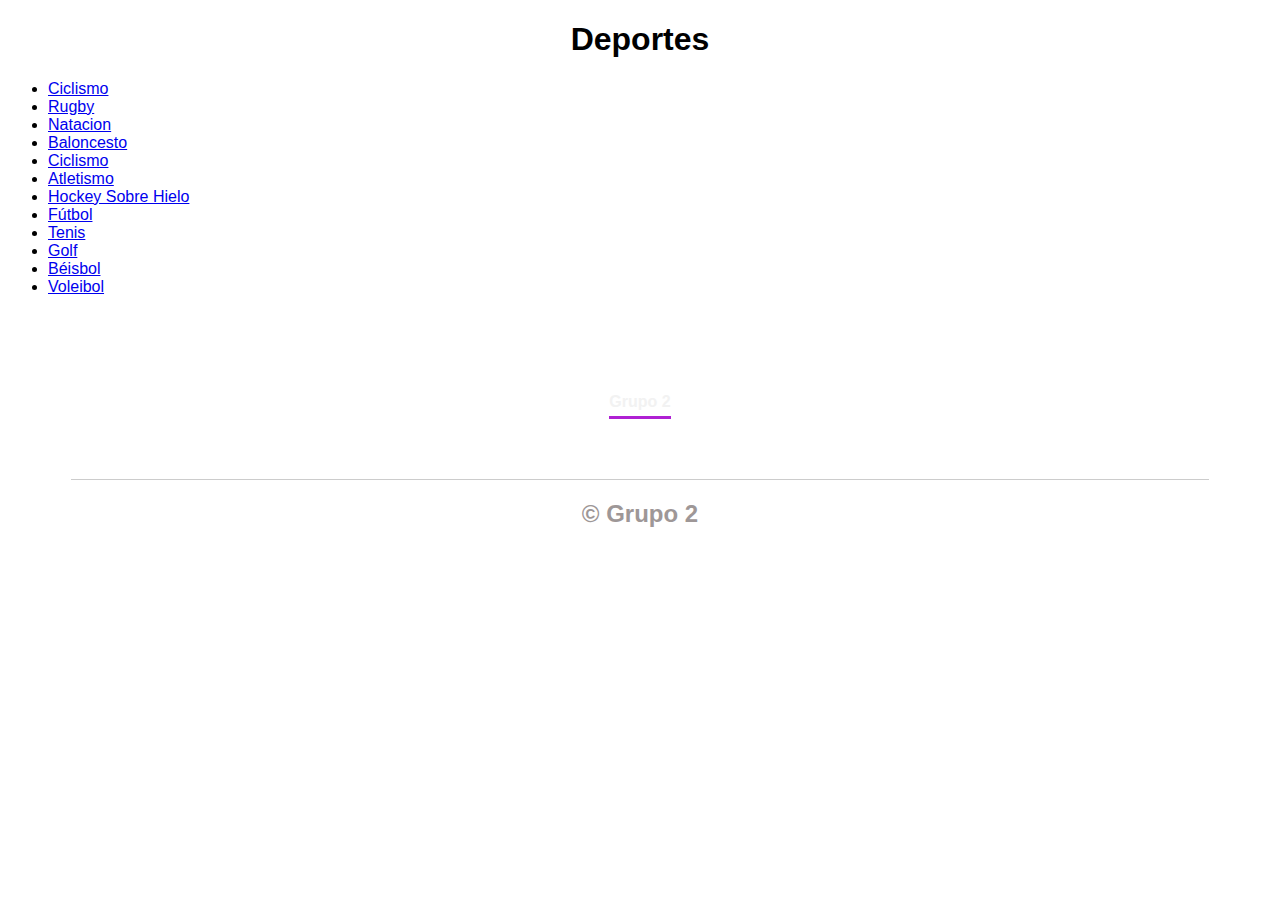
<file: index.html>
<!DOCTYPE html>
<html lang="en">

<head>
    <meta charset="UTF-8">
    <meta name="viewport" content="width=device-width, initial-scale=1.0">
    <link rel="stylesheet" href="style.css">
    </linkk>
    <title>Document</title>
</head>

<body>
    <h1>Deportes</h1>
    <ul>
        <li><a href="index-2019111.html" target=”self”>Ciclismo</a></li>
        <li><a href="index_omorales-2019282.html" target=”self”>Rugby</a></li>
        <li><a href="Natacion.HTML" target=”self”>Natacion</a></li>
        <li><a href="index_arodriguez2019620.html" target=”self”>Baloncesto</a></li>
        <li><a href="index-2019111.html" target=”self”>Ciclismo</a></li>
        <li><a href="index_epereira2021576.html" target=”self”>Atletismo</a></li>
        <li><a href="index_2019058.html" target=”self”>Hockey Sobre Hielo</a></li>
        <li><a href="index_2019362.html" target=”self”>Fútbol</a></li>
        <li><a href="Index_areyes.html" target=”self”>Tenis</a></li>
        <li><a href="index_Bmendoza.html" target=”self”>Golf</a></li>
        <li><a href="index_hrodriguez-2019188.html" target=”self”>Béisbol</a></li>
        <li><a href="index_eramirez2019031.html" target=”self”>Voleibol</a></li>
    </ul>
    <footer>
        <div class="contenedor-footer">
            <div class="content-foo">
                <h4>Grupo 2</h4>
            </div>
        </div>
        <h2 class="titulo-final">&copy; Grupo 2</h2>
    </footer>
</body>

</html>
</file>
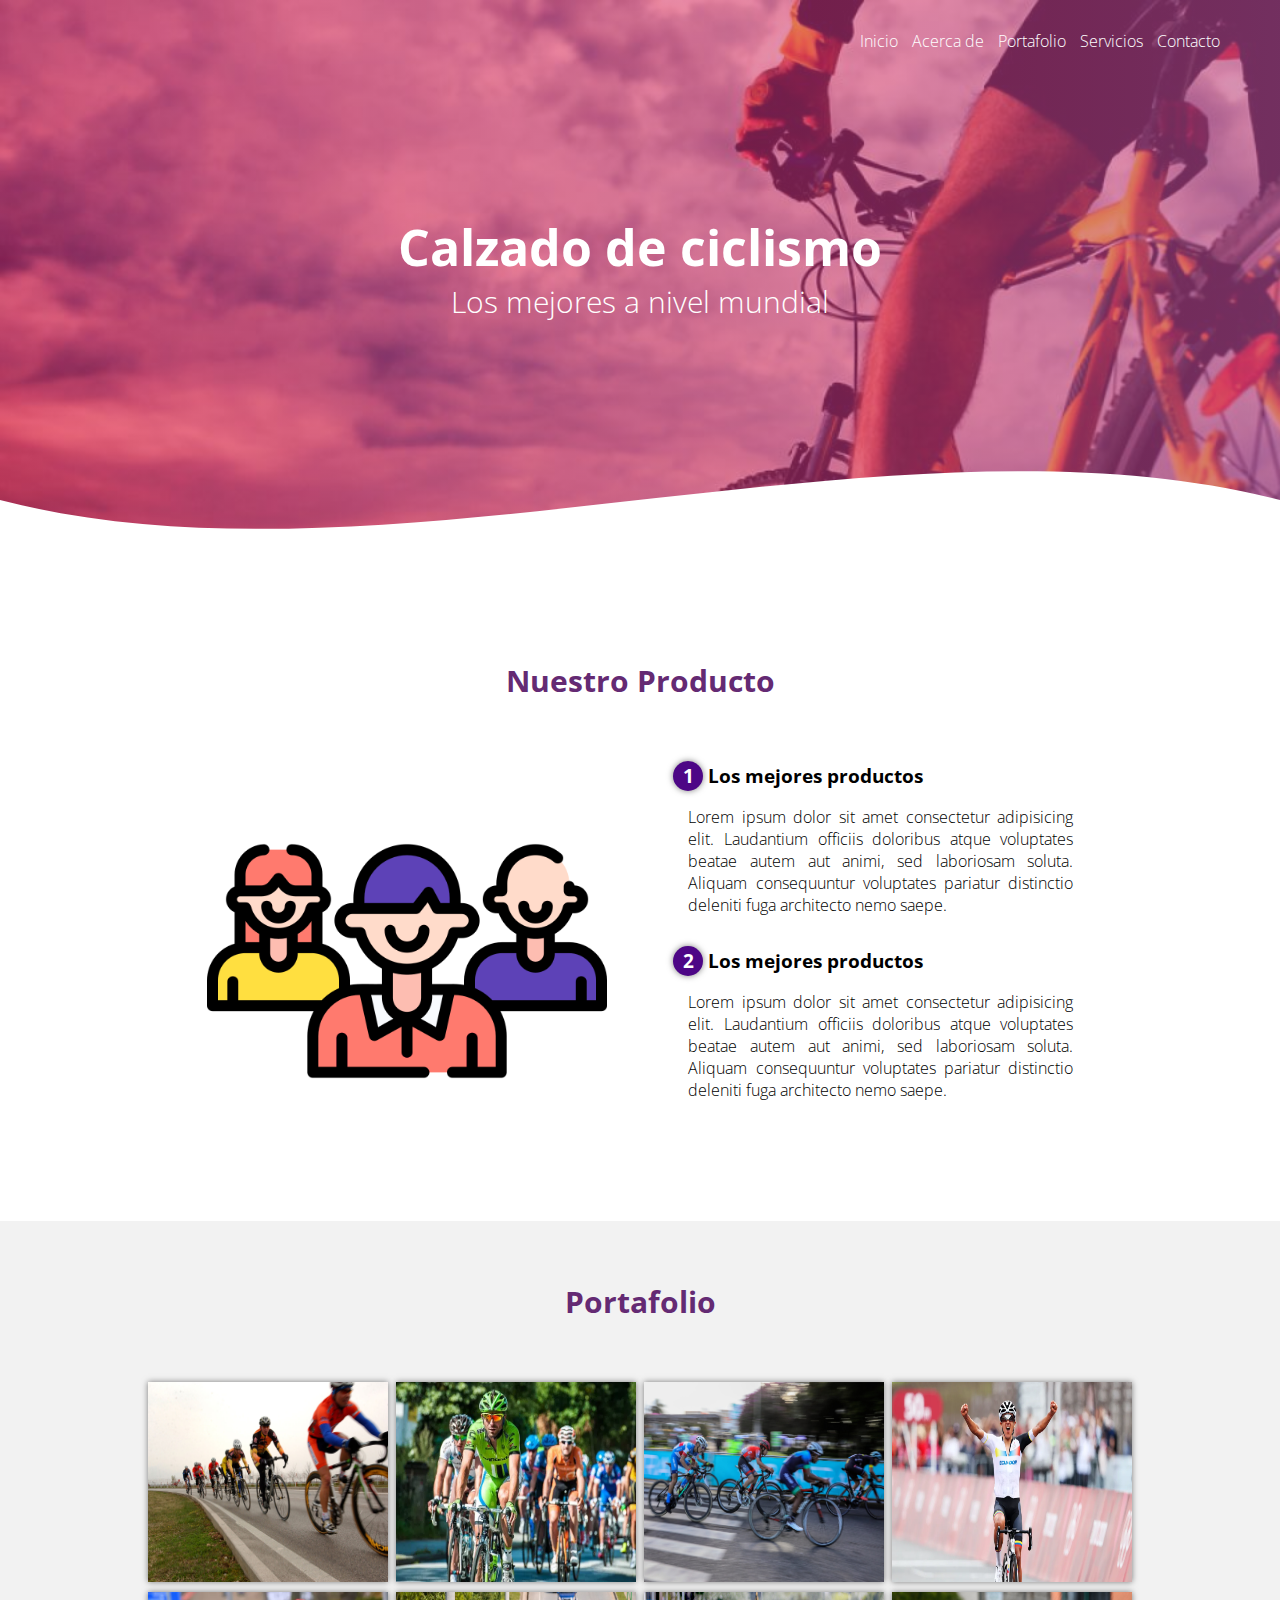
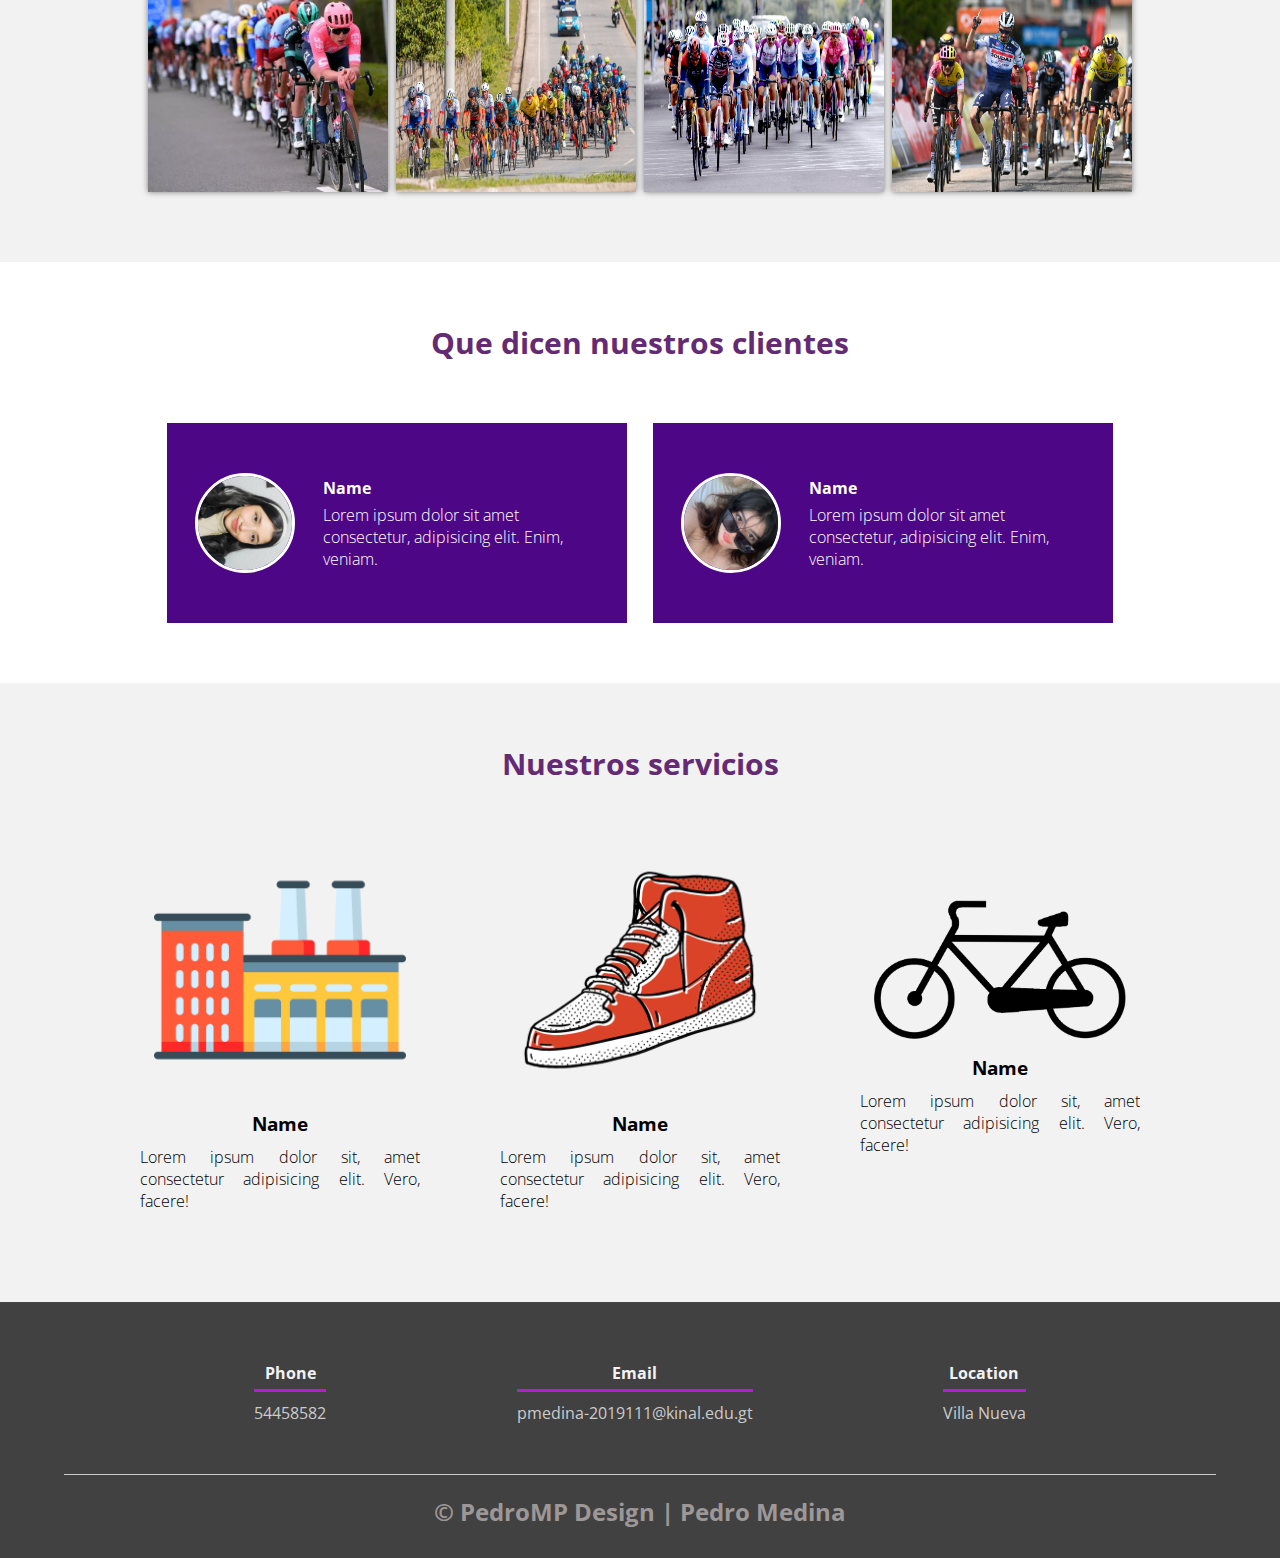
<file: index-2019111.html>
<!DOCTYPE html>
<html lang="es">
<head>
    <meta charset="UTF-8">
    <meta http-equiv="X-UA-Compatible" content="IE=edge">
    <meta name="viewport" content="width=device-width, initial-scale=1.0">
    <title>Calzado de Ciclismo</title>
    <link rel="shortcut icon" href="img/cicla.png" type="image/x-icon">
    <link rel="stylesheet" href="ccs/Estilos.css"></linkk>
    <link rel="preconnect" href="https://fonts.googleapis.com">
<link rel="preconnect" href="https://fonts.gstatic.com" crossorigin>
<link href="https://fonts.googleapis.com/css2?family=Open+Sans:wght@700&display=swap" rel="stylesheet">
</head>
<body>
    <header>
        <nav>
            <a href="#">Inicio</a>
            <a href="#">Acerca de</a>
            <a href="#">Portafolio</a>
            <a href="#">Servicios</a>
            <a href="#">Contacto</a>
        </nav>
        <section class="textos-header">
            <h1>Calzado de ciclismo</h1>
            <h2>Los mejores a nivel mundial</h2>
        </section>
        <div class="wave" style="height: 150px; overflow: hidden;" ><svg viewBox="0 0 500 150" preserveAspectRatio="none" style="height: 100%; width: 100%;"><path d="M0.00,49.98 C149.99,150.00 349.20,-49.98 500.00,49.98 L500.00,150.00 L0.00,150.00 Z" style="stroke: none; fill: #fff;"></path></svg></div>
    </header>
    <main>
        <section class="contenedor sobre-nosotros">
            <h2 class="titulo">Nuestro Producto</h2>
            <div class="contenedor-sobre-nosotros">
                <img src="img/pipol.png" alt="" class="imagen-about-us">
                <div class="contenido-textos">
                    <h3><span>1</span>Los mejores productos</h3>
                    <p>Lorem ipsum dolor sit amet consectetur adipisicing elit. Laudantium officiis doloribus atque voluptates beatae autem aut animi, sed laboriosam soluta. Aliquam consequuntur voluptates pariatur distinctio deleniti fuga architecto nemo saepe.</p>
                    <h3><span>2</span>Los mejores productos</h3>
                    <p>Lorem ipsum dolor sit amet consectetur adipisicing elit. Laudantium officiis doloribus atque voluptates beatae autem aut animi, sed laboriosam soluta. Aliquam consequuntur voluptates pariatur distinctio deleniti fuga architecto nemo saepe.</p>
                </div>
            </div>
        </section>
        <section class="portafolio">
            <div class="contenedor">
                <h2 class="titulo">Portafolio</h2>
                <div class="galeria-port">
                    <div class="imagen-port">
                        <img src="img/img1.png" alt="">
                        <div class="hover-galeria">
                            <img src="img/target.png" alt="">
                            <p>Nuestro trabajo</p>
                        </div>
                    </div>
                    <div class="imagen-port">
                        <img src="img/img2.png" alt="">
                        <div class="hover-galeria">
                            <img src="img/target.png" alt="">
                            <p>Nuestro trabajo</p>
                        </div>
                    </div>
                    <div class="imagen-port">
                        <img src="img/img3.png" alt="">
                        <div class="hover-galeria">
                            <img src="img/target.png" alt="">
                            <p>Nuestro trabajo</p>
                        </div>
                    </div>
                    <div class="imagen-port">
                        <img src="img/img4.png" alt="">
                        <div class="hover-galeria">
                            <img src="img/target.png" alt="">
                            <p>Nuestro trabajo</p>
                        </div>
                    </div>
                    <div class="imagen-port">
                        <img src="img/img5.png" alt="">
                        <div class="hover-galeria">
                            <img src="img/target.png" alt="">
                            <p>Nuestro trabajo</p>
                        </div>
                    </div>
                    <div class="imagen-port">
                        <img src="img/img6.png" alt="">
                        <div class="hover-galeria">
                            <img src="img/target.png" alt="">
                            <p>Nuestro trabajo</p>
                        </div>
                    </div>
                    <div class="imagen-port">
                        <img src="img/img7.png" alt="">
                        <div class="hover-galeria">
                            <img src="img/target.png" alt="">
                            <p>Nuestro trabajo</p>
                        </div>
                    </div>
                    <div class="imagen-port">
                        <img src="img/img8.png" alt="">
                        <div class="hover-galeria">
                            <img src="img/target.png" alt="">
                            <p>Nuestro trabajo</p>
                        </div>
                    </div>
                </div>
            </div>
        </section>
        <section class="clientes contenedor">
            <h2 class="titulo">Que dicen nuestros clientes</h2>
            <div class="cards">
                <div class="card">
                    <img src="img/face1.png.jpg" alt="">
                    <div class="contenido-texto-card">
                        <h4>Name</h4>
                        <p>Lorem ipsum dolor sit amet consectetur, adipisicing elit. Enim, veniam.</p>
                    </div>
                </div>
                <div class="card">
                    <img src="img/face2.png.jpg" alt="">
                    <div class="contenido-texto-card">
                        <h4>Name</h4>
                        <p>Lorem ipsum dolor sit amet consectetur, adipisicing elit. Enim, veniam.</p>
                    </div>
                </div>
            </div>
        </section>
        <section class="about-services">
            <div class="contenedor">
                <h2 class="titulo">Nuestros servicios</h2>
                <div class="servicio-cont">
                    <div class="servicio-ind">
                        <img src="img/fabrica.png" alt="">
                        <h3>Name</h3>
                        <p>Lorem ipsum dolor sit, amet consectetur adipisicing elit. Vero, facere!</p>
                    </div>
                    <div class="servicio-ind">
                        <img src="img/zapa.png" alt="">
                        <h3>Name</h3>
                        <p>Lorem ipsum dolor sit, amet consectetur adipisicing elit. Vero, facere!</p>
                    </div>
                    <div class="servicio-ind">
                        <img src="img/cicleta.png" alt="">
                        <h3>Name</h3>
                        <p>Lorem ipsum dolor sit, amet consectetur adipisicing elit. Vero, facere!</p>
                    </div>
                </div>
            </div>
        </section>
    </main>
    <footer>
        <div class="contenedor-footer">
            <div class="content-foo">
                <h4>Phone</h4>
                <p>54458582</p>
            </div>
            <div class="content-foo">
                <h4>Email</h4>
                <p>pmedina-2019111@kinal.edu.gt</p>
            </div>
            <div class="content-foo">
                <h4>Location</h4>
                <p>Villa Nueva</p>
            </div>
        </div>
        <h2 class="titulo-final">&copy; PedroMP Design | Pedro Medina</h2>
    </footer>
</body>
</html>
</file>
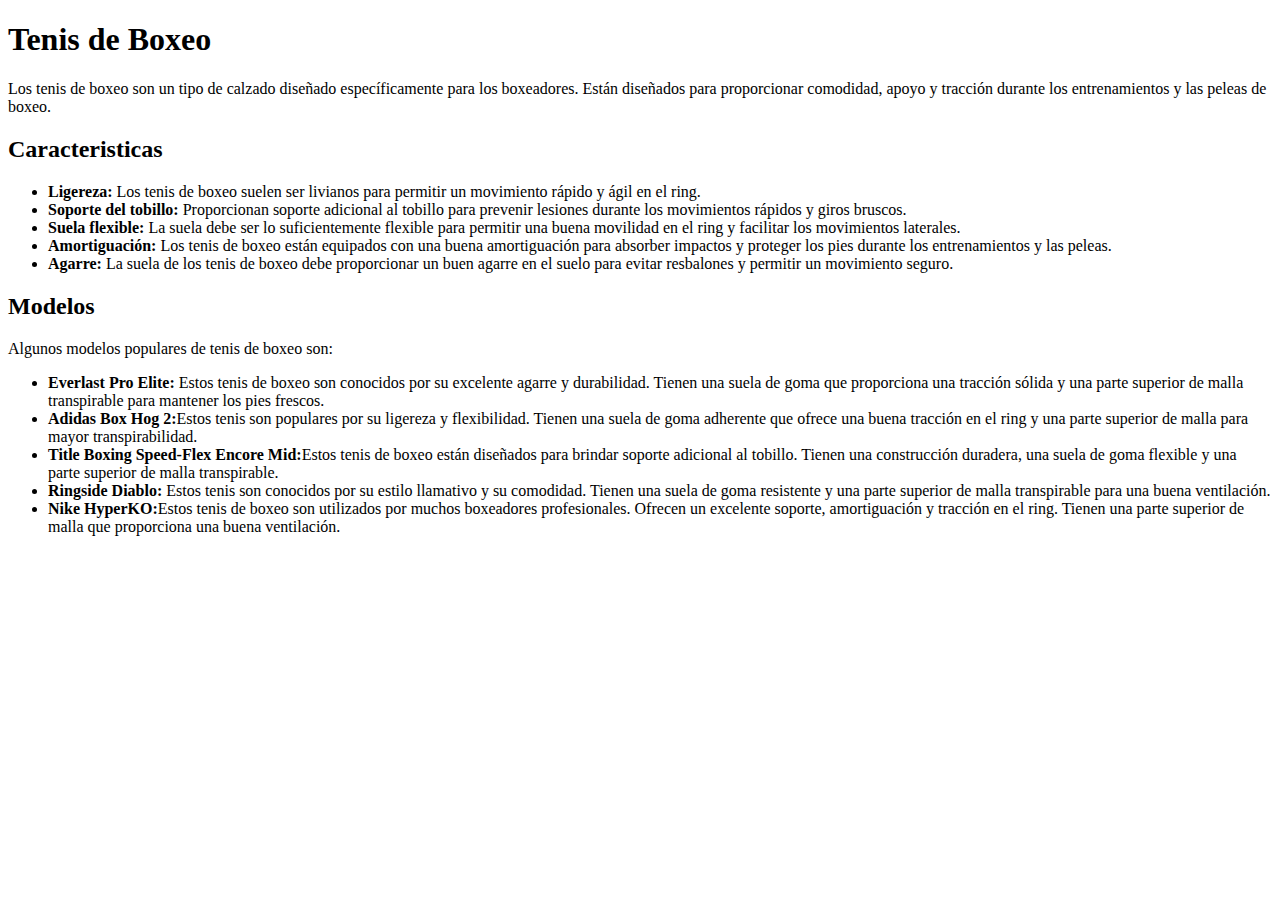
<file: index_2019484.html>
<!DOCTYPE html>
<html>

<head>
    <title>Tenis de Boxeo</title>
</head>

<body>
    <header>
        <h1>Tenis de Boxeo</h1>
    </header>
    <p>Los tenis de boxeo son un tipo de calzado diseñado específicamente para los boxeadores. Están diseñados para
        proporcionar comodidad, apoyo y tracción durante los entrenamientos y las peleas de boxeo.</p>

    <main>
        <section id="caracteristicas">
            <h2>Caracteristicas</h2>
            <ul>
                <li><strong>Ligereza:</strong> Los tenis de boxeo suelen ser livianos para permitir un movimiento rápido
                    y ágil en el
                    ring.</li>
                <li><strong>Soporte del tobillo:</strong> Proporcionan soporte adicional al tobillo para prevenir
                    lesiones durante los
                    movimientos rápidos y giros bruscos.</li>
                <li><strong>Suela flexible:</strong> La suela debe ser lo suficientemente flexible para permitir una
                    buena movilidad en
                    el ring y facilitar los movimientos laterales.</li>
                <li><strong>Amortiguación:</strong> Los tenis de boxeo están equipados con una buena amortiguación para
                    absorber impactos
                    y proteger los pies durante los entrenamientos y las peleas.</li>
                <li><strong>Agarre:</strong> La suela de los tenis de boxeo debe proporcionar un buen agarre en el suelo
                    para evitar
                    resbalones y permitir un movimiento seguro.</li>
            </ul>
        </section>

        <section id="modelos">
            <h2>Modelos</h2>
            <p>Algunos modelos populares de tenis de boxeo son:</p>
            <ul>
                <li><strong>Everlast Pro Elite: </strong>Estos tenis de boxeo son conocidos por su excelente agarre y
                    durabilidad. Tienen una suela de goma que proporciona una tracción sólida y una parte superior de
                    malla
                    transpirable para mantener los pies frescos.</li>
                <li><strong>Adidas Box Hog 2:</strong>Estos tenis son populares por su ligereza y flexibilidad. Tienen
                    una suela de goma adherente que ofrece una buena tracción en el ring y una parte superior de malla
                    para mayor transpirabilidad.</li>
                <li><strong>Title Boxing Speed-Flex Encore Mid:</strong>Estos tenis de boxeo están diseñados para
                    brindar soporte adicional al tobillo. Tienen una construcción duradera, una suela de goma flexible y
                    una parte superior de malla transpirable.</li>
                <li><strong>Ringside Diablo: </strong>Estos tenis son conocidos por su estilo llamativo y su comodidad.
                    Tienen una suela de goma resistente y una parte superior de malla transpirable para una buena
                    ventilación.</li>
                <li><strong>Nike HyperKO:</strong>Estos tenis de boxeo son utilizados por muchos boxeadores
                    profesionales. Ofrecen un excelente soporte, amortiguación y tracción en el ring. Tienen una parte
                    superior de malla que proporciona una buena ventilación.</li>
            </ul>
        </section>
    </main>
</body>

</html>
</file>
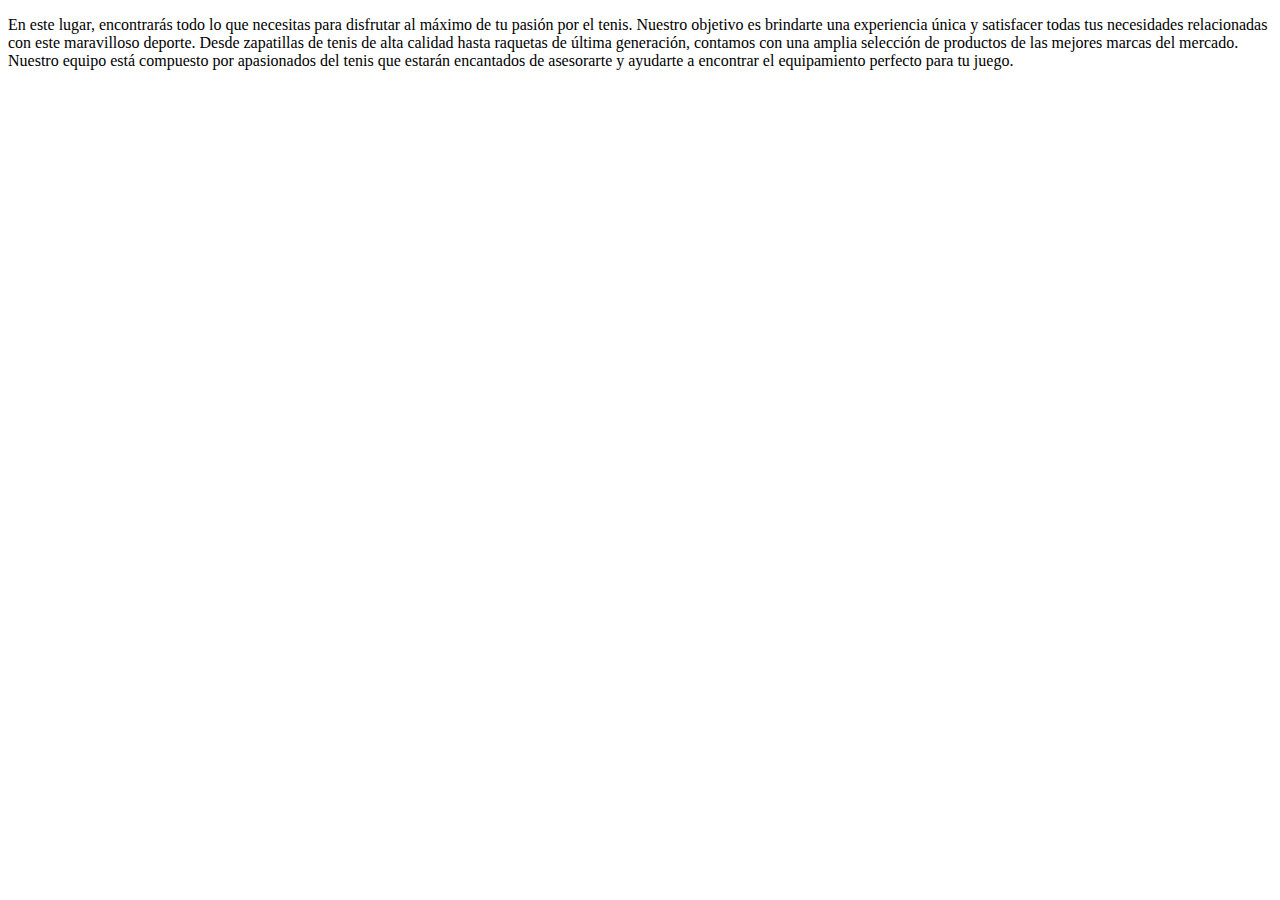
<file: Index_areyes.html>
<!DOCTYPE html> 
<html lang="es">    
    <head> 

        <title>Tenis</title> 

    </head> 

    <body> 
        <p> 
            En este lugar, encontrarás todo lo que necesitas para disfrutar al máximo de tu pasión por el tenis.
             Nuestro objetivo es brindarte una experiencia única y satisfacer todas tus necesidades relacionadas con este maravilloso deporte.
                Desde zapatillas de tenis de alta calidad hasta raquetas de última generación, 
                contamos con una amplia selección de productos de las mejores marcas del mercado. 
                Nuestro equipo está compuesto por apasionados del tenis que estarán encantados de asesorarte y ayudarte a encontrar el equipamiento perfecto
                 para tu juego.
        </p>
    </body>
</html>
</file>
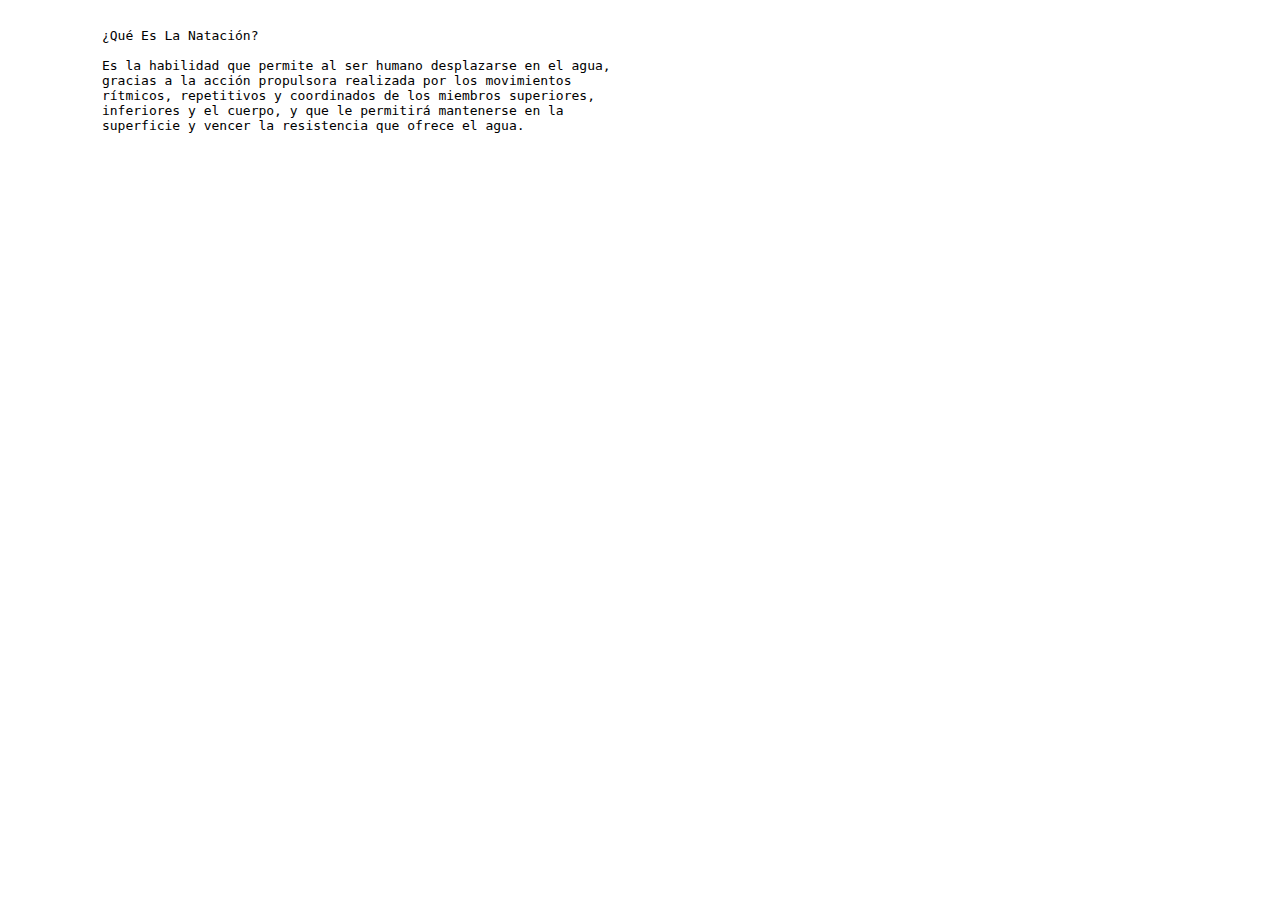
<file: index_dsanchez2018471.html>
<!DOCTYPE html> <!--Creacción del archivo-->
<html lang="es"> <!--Colocamos "en" en español-->
    <head> <!--Inicio del encabezado-->
        <meta charset="UTF-8"><!--Agregamos el titulo-->
        <meta http-equiv="X-UA-Compatible" content="IE=edge">
        <meta name="viewport" content="width=device-width, initial-scale=1.0">
        <title>Natación</title> <!--Cerramos del encabezado-->
    </head> <!--Cerramos del encabezado-->

    <body> <!--Inicio del Cuerpo-->
        <pre> <!--Inicio del Parrafo-->
            ¿Qué Es La Natación?

            Es la habilidad que permite al ser humano desplazarse en el agua, 
            gracias a la acción propulsora realizada por los movimientos 
            rítmicos, repetitivos y coordinados de los miembros superiores, 
            inferiores y el cuerpo, y que le permitirá mantenerse en la 
            superficie y vencer la resistencia que ofrece el agua.
        </pre> <!--fin del Parrafo-->
    </body> <!--Final del Cuerpo-->

</html>
</file>
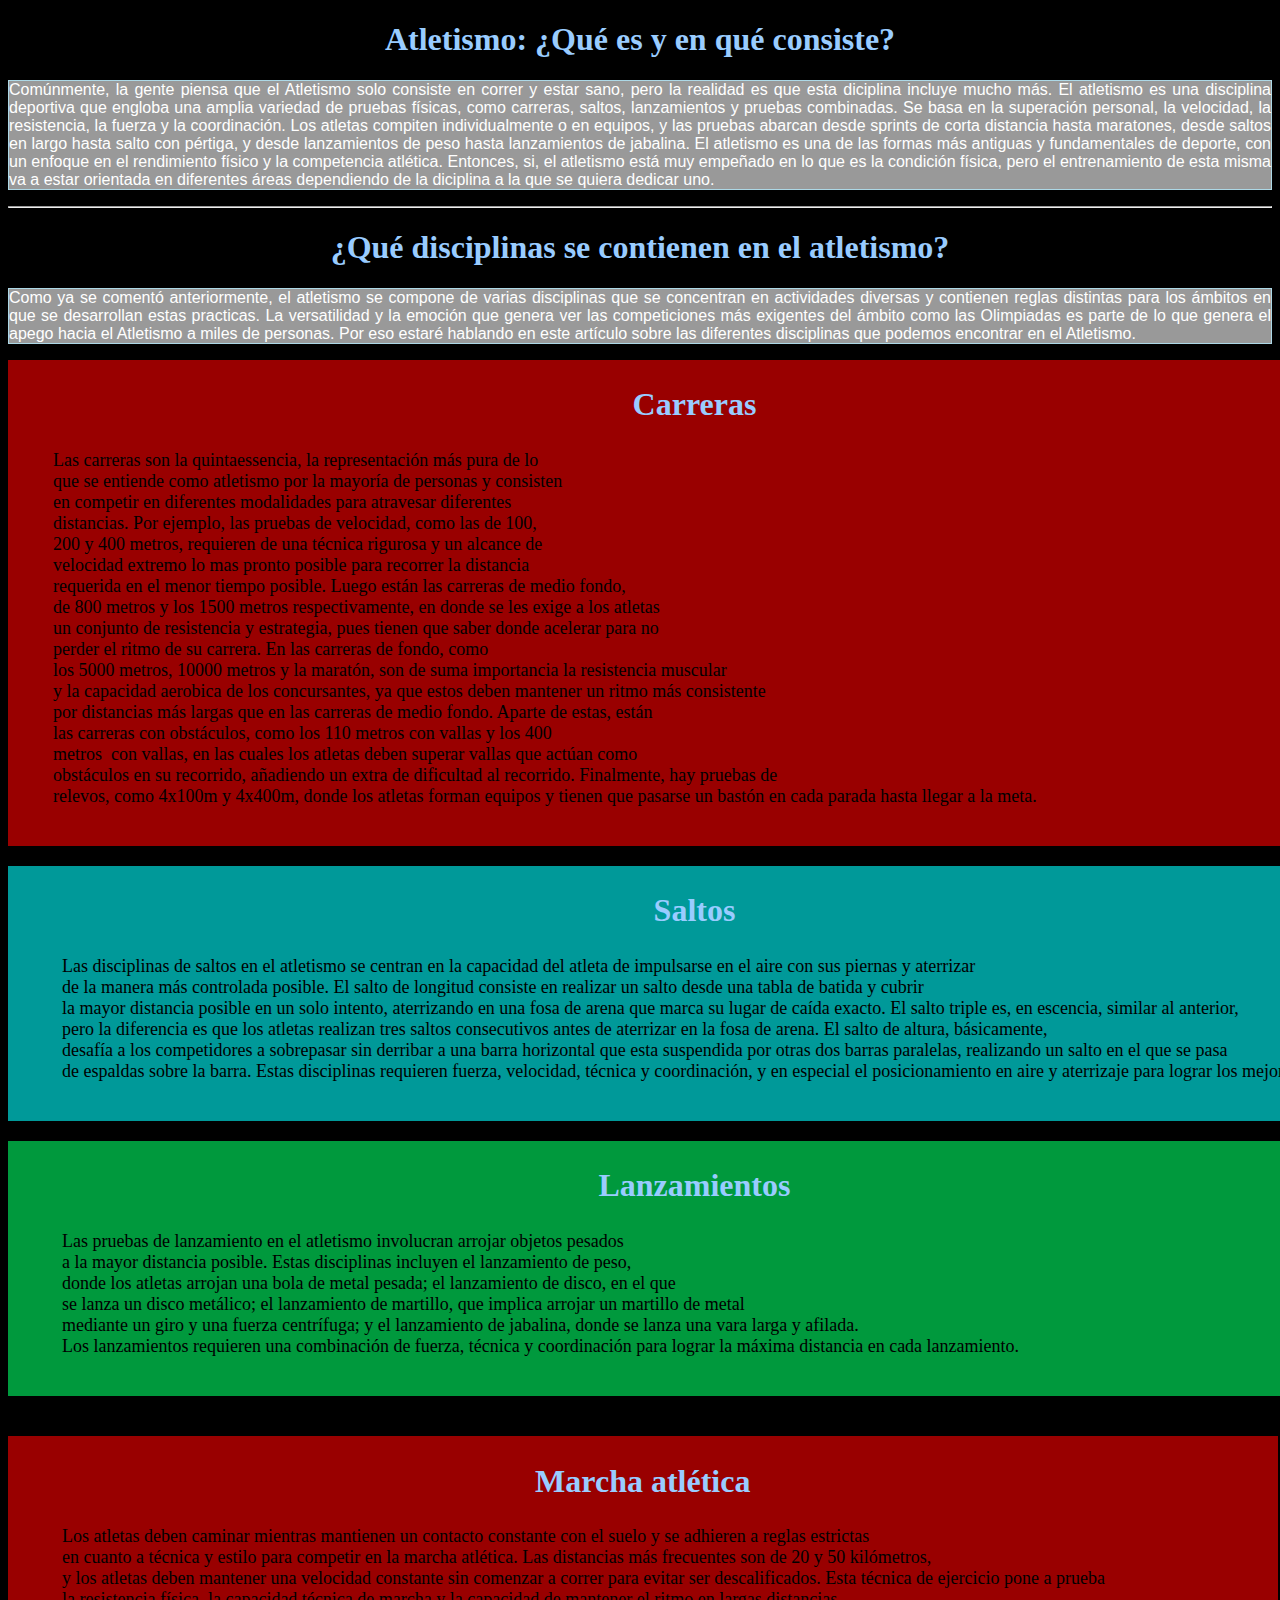
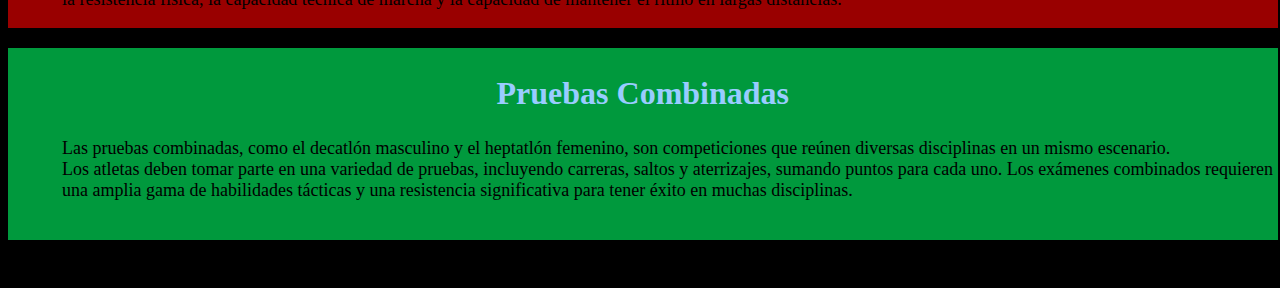
<file: index_epereira.html>
<!DOCTYPE html>
<!--Creación del documento-->
<html lang="es">
  <!--Fijación del lenguaje a Español-->
  <!--Inicio de definición de estilos-->
  <style>
    body {
      background-color: #000000;
    }

    h1 {
      color: #99ccff;
      font-style: italic bold;
      font-family: "Times New Roman";
      font-size: xx-large;
      text-align: center;
    }

    h2 {
      color: #99ccff;
      font-style: italic bold;
      font-family: "Times New Roman";
      font-size: xx-large;
      text-align: center;
    }

    p {
      color: #ffffff;
      font-family: "Arial";
      font-size: medium;
      text-align: justify;
      border: 1px solid lightblue;
    }

    .parrafoIntroduccion {
      background-color: #999999;
    }

    .contenedorContenido {
      display: flex;
      flex-wrap: wrap;
    }

    .filaDeContenido {
      display: flex;
      flex-wrap: wrap;
      justify-content: space-between;
      margin-bottom: 20px; /* Adjust the distance between rows */
    }

    .bloqueContenido {
      flex: 1 0 auto;
      margin-right: 20px;
      margin-bottom: 20px;
    }

    .textosDisciplinas {
      font-size: large;
      font-family: Comic Sans MS;
      text-align: justify;
    }
  </style>
  <!--Fin de definición de estilos-->
  <head>
    <!--Inicio del encabezado-->

    <title>Atletismo</title>
    <!--Definición del titulo-->
  </head>
  <!--Final del encabezado-->

  <body>
    <!--Inicio del cuerpo-->
    <h1>Atletismo: ¿Qué es y en qué consiste?</h1>

    <p class="parrafoIntroduccion">
      <!--Inicio de Párrafo-->
      Comúnmente, la gente piensa que el Atletismo solo consiste en correr y
      estar sano, pero la realidad es que esta diciplina incluye mucho más. El
      atletismo es una disciplina deportiva que engloba una amplia variedad de
      pruebas físicas, como carreras, saltos, lanzamientos y pruebas combinadas.
      Se basa en la superación personal, la velocidad, la resistencia, la fuerza
      y la coordinación. Los atletas compiten individualmente o en equipos, y
      las pruebas abarcan desde sprints de corta distancia hasta maratones,
      desde saltos en largo hasta salto con pértiga, y desde lanzamientos de
      peso hasta lanzamientos de jabalina. El atletismo es una de las formas más
      antiguas y fundamentales de deporte, con un enfoque en el rendimiento
      físico y la competencia atlética. Entonces, si, el atletismo está muy
      empeñado en lo que es la condición física, pero el entrenamiento de esta
      misma va a estar orientada en diferentes áreas dependiendo de la diciplina
      a la que se quiera dedicar uno.
    </p>
    <!--Final de Párrafo-->
    <hr />
    <h1>¿Qué disciplinas se contienen en el atletismo?</h1>
    <p class="parrafoIntroduccion">
      <!--Inicio de Párrafo-->
      Como ya se comentó anteriormente, el atletismo se compone de varias
      disciplinas que se concentran en actividades diversas y contienen reglas
      distintas para los ámbitos en que se desarrollan estas practicas. La
      versatilidad y la emoción que genera ver las competiciones más exigentes
      del ámbito como las Olimpiadas es parte de lo que genera el apego hacia el
      Atletismo a miles de personas. Por eso estaré hablando en este artículo
      sobre las diferentes disciplinas que podemos encontrar en el Atletismo.
    </p>
    <!--Final de Párrafo-->
    <div class="contenedorContenido">
      <div class="filaDeContenido">
        <div class="bloqueContenido" style="background-color: #990000">
          <h2>Carreras</h2>
          <pre class="textosDisciplinas">
          Las carreras son la quintaessencia, la representación más pura de lo
          que se entiende como atletismo por la mayoría de personas y consisten
          en competir en diferentes modalidades para atravesar diferentes
          distancias. Por ejemplo, las pruebas de velocidad, como las de 100,
          200 y 400 metros, requieren de una técnica rigurosa y un alcance de
          velocidad extremo lo mas pronto posible para recorrer la distancia
          requerida en el menor tiempo posible. Luego están las carreras de medio fondo, 
          de 800 metros y los 1500 metros respectivamente, en donde se les exige a los atletas 
          un conjunto de resistencia y estrategia, pues tienen que saber donde acelerar para no 
          perder el ritmo de su carrera. En las carreras de fondo, como
          los 5000 metros, 10000 metros y la maratón, son de suma importancia la resistencia muscular 
          y la capacidad aerobica de los concursantes, ya que estos deben mantener un ritmo más consistente 
          por distancias más largas que en las carreras de medio fondo. Aparte de estas, están
          las carreras con obstáculos, como los 110 metros con vallas y los 400
          metros  con vallas, en las cuales los atletas deben superar vallas que actúan como 
          obstáculos en su recorrido, añadiendo un extra de dificultad al recorrido. Finalmente, hay pruebas de
          relevos, como 4x100m y 4x400m, donde los atletas forman equipos y tienen que pasarse un bastón en cada parada hasta llegar a la meta.
          </pre>
        </div>
        <div class="bloqueContenido" style="background-color: #009999">
          <h2>Saltos</h2>
          <pre class="textosDisciplinas">
            Las disciplinas de saltos en el atletismo se centran en la capacidad del atleta de impulsarse en el aire con sus piernas y aterrizar 
            de la manera más controlada posible. El salto de longitud consiste en realizar un salto desde una tabla de batida y cubrir 
            la mayor distancia posible en un solo intento, aterrizando en una fosa de arena que marca su lugar de caída exacto. El salto triple es, en escencia, similar al anterior, 
            pero la diferencia es que los atletas realizan tres saltos consecutivos antes de aterrizar en la fosa de arena. El salto de altura, básicamente, 
            desafía a los competidores a sobrepasar sin derribar a una barra horizontal que esta suspendida por otras dos barras paralelas, realizando un salto en el que se pasa 
            de espaldas sobre la barra. Estas disciplinas requieren fuerza, velocidad, técnica y coordinación, y en especial el posicionamiento en aire y aterrizaje para lograr los mejores resultados.
          </pre>
        </div>
        <div class="bloqueContenido" style="background-color: #00993d">
          <h2>Lanzamientos</h2>
          <pre class="textosDisciplinas">
            Las pruebas de lanzamiento en el atletismo involucran arrojar objetos pesados 
            a la mayor distancia posible. Estas disciplinas incluyen el lanzamiento de peso, 
            donde los atletas arrojan una bola de metal pesada; el lanzamiento de disco, en el que 
            se lanza un disco metálico; el lanzamiento de martillo, que implica arrojar un martillo de metal 
            mediante un giro y una fuerza centrífuga; y el lanzamiento de jabalina, donde se lanza una vara larga y afilada. 
            Los lanzamientos requieren una combinación de fuerza, técnica y coordinación para lograr la máxima distancia en cada lanzamiento.
          </pre>
        </div>
      </div>
      <div class="filaDeContenido">
        <div class="bloqueContenido" style="background-color: #990000">
          <h2>Marcha atlética</h2>
          <pre class="textosDisciplinas">
            Los atletas deben caminar mientras mantienen un contacto constante con el suelo y se adhieren a reglas estrictas 
            en cuanto a técnica y estilo para competir en la marcha atlética. Las distancias más frecuentes son de 20 y 50 kilómetros, 
            y los atletas deben mantener una velocidad constante sin comenzar a correr para evitar ser descalificados. Esta técnica de ejercicio pone a prueba 
            la resistencia física, la capacidad técnica de marcha y la capacidad de mantener el ritmo en largas distancias.          </pre
          >
        </div>
        <div class="bloqueContenido" style="background-color: #00993d">
          <h2>Pruebas Combinadas</h2>
          <pre class="textosDisciplinas">
            Las pruebas combinadas, como el decatlón masculino y el heptatlón femenino, son competiciones que reúnen diversas disciplinas en un mismo escenario. 
            Los atletas deben tomar parte en una variedad de pruebas, incluyendo carreras, saltos y aterrizajes, sumando puntos para cada uno. Los exámenes combinados requieren 
            una amplia gama de habilidades tácticas y una resistencia significativa para tener éxito en muchas disciplinas.
          </pre>
        </div>
      </div>
    </div>
  </body>
  <!--Fin del cuerpo-->
</html>
</file>
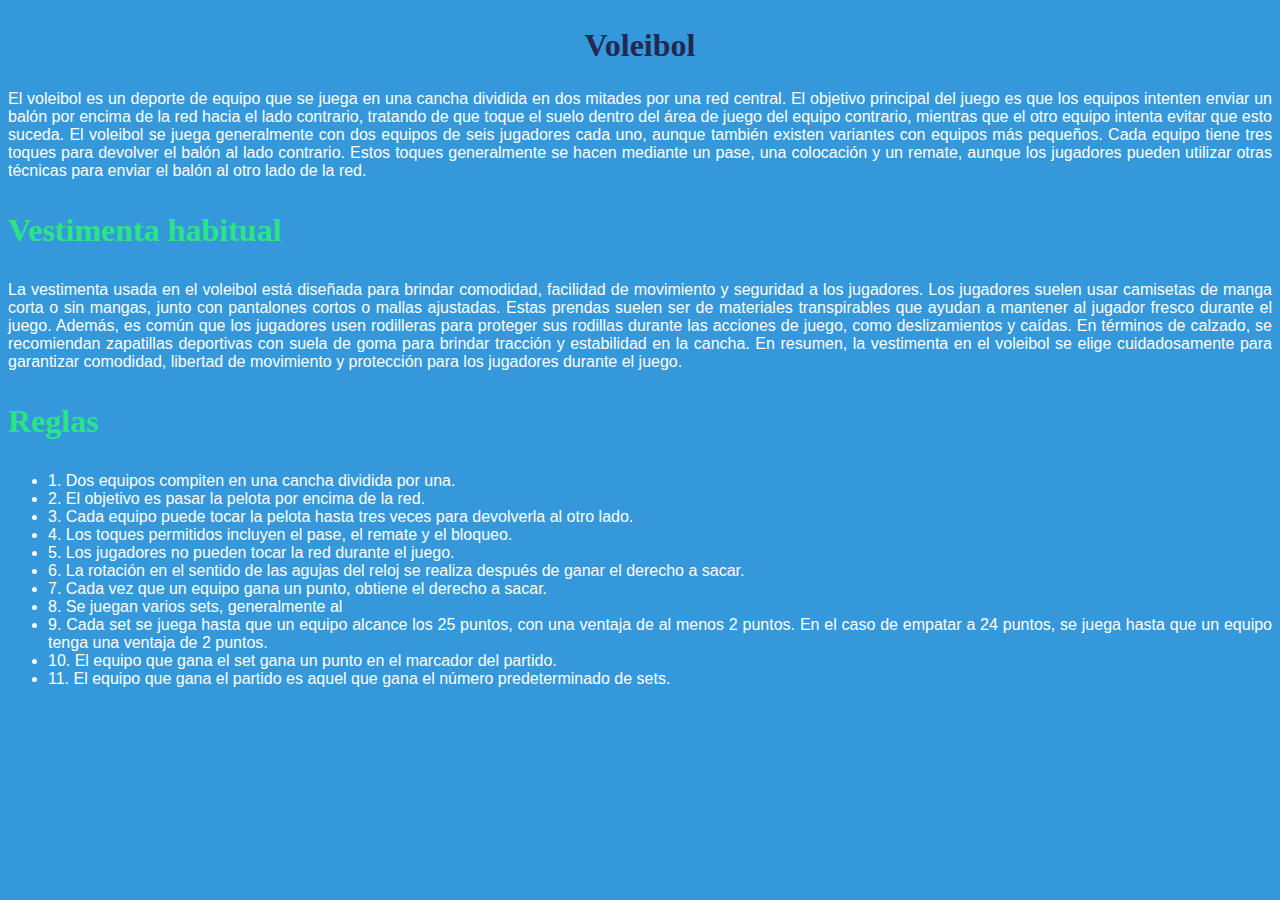
<file: index_eramirez2019031.html>
<!DOCTYPE html> <!--Creare el archivo-->
<html lang="es"> <!--Ponemos en  español-->

<style>
body {
      background-color: #3498DB;
    }

    h2 {
      color: #252850;
      font-style: italic bold;
      font-family: "Times New Roman";
      font-size: xx-large;
      text-align: center;
    }

    h3 {
      color: #2ae585;
      font-style: italic bold;
      font-family: "Times New Roman";
      font-size: xx-large;
    }

    p {
      color: #ffffff;
      font-family: "Arial";
      font-size: medium;
      text-align: justify;
    }

    li {
      color: #ffffff;
      font-family: "Arial";
      font-size: medium;
      text-align: justify;
    }

</style>
    <head><!--Inicio del encabezado-->
        <title> Voleibol</title><!--Agregamos el titulo-->

    </head> <!--Cerramos del encabezado-->

    <body> <!--Inicio del Cuerpo-->
        <h2>Voleibol</h2><!--Es un Subtitulo-->
        <p><!--Inicio del Parrafo-->
            El voleibol es un deporte de equipo que se juega en una cancha dividida en dos mitades por una red central. 
            El objetivo principal del juego es que los equipos intenten enviar un balón por encima de la red hacia el lado contrario, tratando de que toque el suelo 
            dentro del área de juego del equipo contrario, mientras que el otro equipo intenta evitar que esto suceda.

            El voleibol se juega generalmente con dos equipos de seis jugadores cada uno, aunque también existen variantes con equipos más pequeños. 
            Cada equipo tiene tres toques para devolver el balón al lado contrario. 
            Estos toques generalmente se hacen mediante un pase, una colocación y un remate, aunque los jugadores pueden utilizar otras técnicas para enviar el balón al 
            otro lado de la red.<!--Escribimos el Parrafo-->
        </p><!--fin del Parrafo-->

        <h3>Vestimenta habitual</h3><!--Es un Subtitulo-->

        <p>
            La vestimenta usada en el voleibol está diseñada para brindar comodidad, facilidad de movimiento y seguridad a los jugadores. 
            Los jugadores suelen usar camisetas de manga corta o sin mangas, junto con pantalones cortos o mallas ajustadas. 
            Estas prendas suelen ser de materiales transpirables que ayudan a mantener al jugador fresco durante el juego. 
            Además, es común que los jugadores usen rodilleras para proteger sus rodillas durante las acciones de juego, como deslizamientos y caídas. 
            En términos de calzado, se recomiendan zapatillas deportivas con suela de goma para brindar tracción y estabilidad en la cancha. En resumen, la vestimenta en el voleibol se elige cuidadosamente para garantizar comodidad, libertad de movimiento y protección para los jugadores durante el juego.
        </p>

        <h3>Reglas</h3><!--Es un Subtitulo-->

        <p>
            <ul>
                <li>1. Dos equipos compiten en una cancha dividida por una.</li>
                <li>2. El objetivo es pasar la pelota por encima de la red. </li>
                <li>3. Cada equipo puede tocar la pelota hasta tres veces para devolverla al otro lado.</li>
                <li>4. Los toques permitidos incluyen el pase, el remate y el bloqueo.</li>
                <li>5. Los jugadores no pueden tocar la red durante el juego.</li>
                <li>6. La rotación en el sentido de las agujas del reloj se realiza después de ganar el derecho a sacar.</li>
                <li>7. Cada vez que un equipo gana un punto, obtiene el derecho a sacar.</li>
                <li>8. Se juegan varios sets, generalmente al</li>
                <li>9. Cada set se juega hasta que un equipo alcance los 25 puntos, con una ventaja de al menos 2 puntos. En el caso de empatar a 24 puntos, se juega hasta que un equipo tenga una ventaja de 2 puntos.</li>
                <li>10. El equipo que gana el set gana un punto en el marcador del partido.</li>
                <li>11. El equipo que gana el partido es aquel que gana el número predeterminado de sets.</li>
            </ul>
        </p>

    </body><!--Final del Cuerpo-->
</html>
</file>
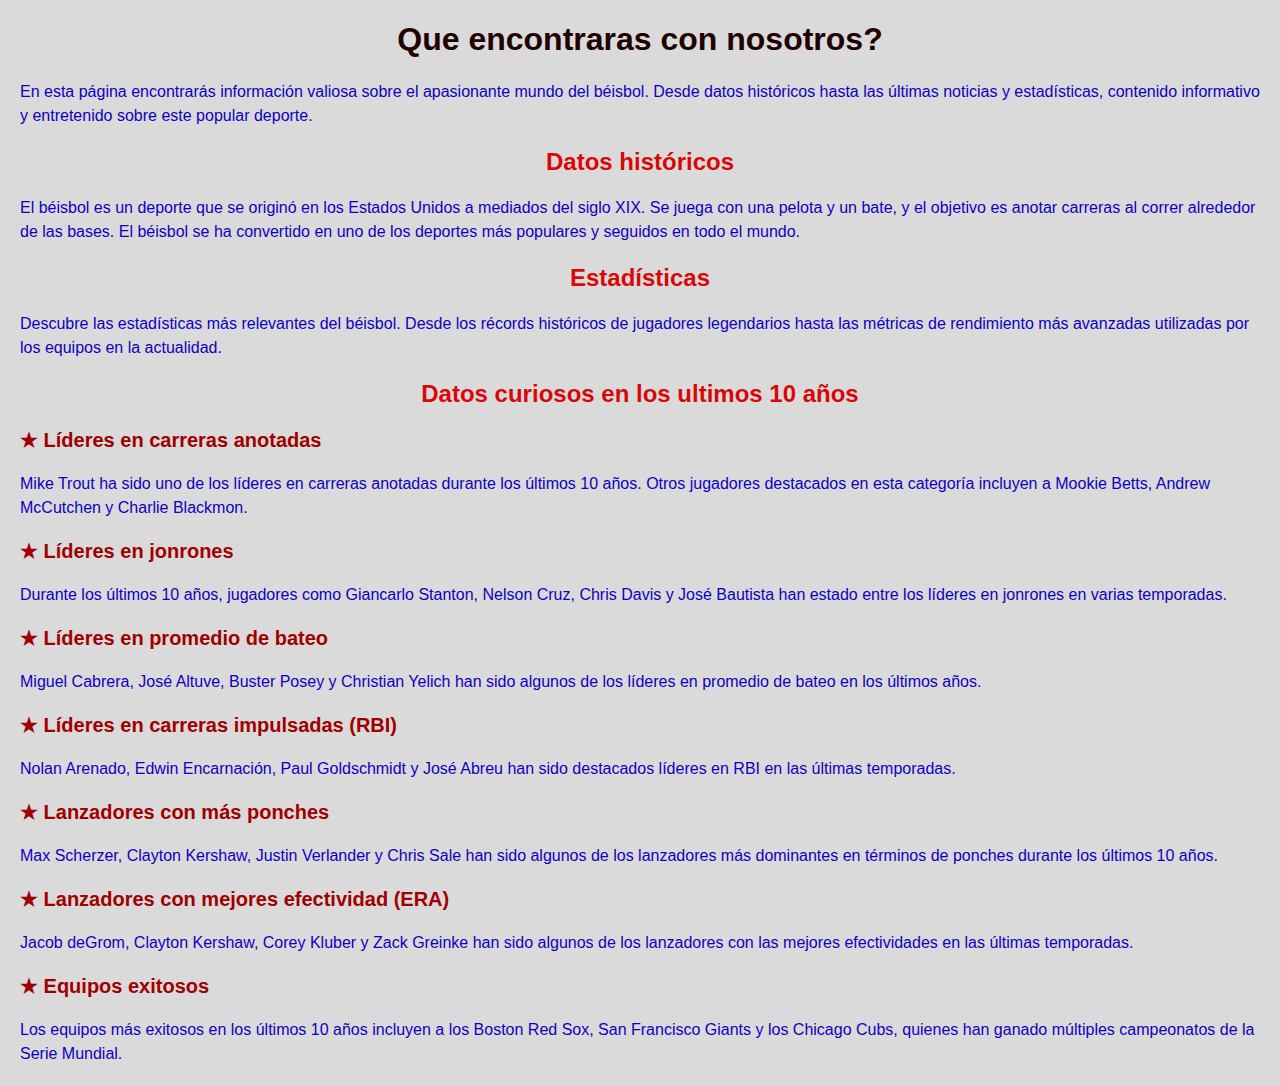
<file: index_hrodriguez-2019188.html>
<!DOCTYPE html> <!--Creo el documento html-->
    <html lang="es"> <!--Se configuro el idioma-->

    <head> <!--Creacion del encabezado-->

        <title>Béisbol</title> <!--Agregar titulo en las etiquetas title-->
        <!-- Inicio los modificadores esteticos-->
        <style>  
        body {
            font-family: Helvetica Neue, sans-serif;
            margin: 20px;
            background-color: #cfcfcfc7;
        }

        h1 {
            text-align: center;
            font-family: 'Segoe UI', Arial, sans-serif;
            color: #210000;
        }

        h2 {
            text-align: center;
            margin-top: 20px;
            font-family: 'Segoe UI', Arial, sans-serif;
            color: #d90707;
        }

        h3 {
            margin-top: 19px;
            font-family: 'Roboto', Arial, sans-serif;
            color: #a00000;
            font-size: 20px
        }

        p {
            line-height: 1.5;
            font-family: 'Segoe UI', Arial, sans-serif;
            color: #1000c2;
        }
        </style>
        <!-- se finalizaron los modificadores esteticos-->
    </head> <!--Final del encabezado-->

    <h1>Que encontraras con nosotros?</h1>  <!--Creacion de subtitulo principal-->
    <body> <!--Creacion del cuerpo-->
        <p> <!--Inicio parrafo informativo-->
            En esta página encontrarás información valiosa sobre el apasionante mundo del béisbol. 
            Desde datos históricos hasta las últimas noticias y estadísticas, contenido informativo 
            y entretenido sobre este popular deporte.
        <p> <!--Final parrafo informativo-->

    <h2>Datos históricos</h2>  <!--Creacion de subtitulo-->
    <p><!--Inicio del texto 2-->
        El béisbol es un deporte que se originó en los Estados Unidos a mediados del siglo XIX. Se juega con una pelota y
        un bate, y el objetivo es anotar carreras al correr alrededor de las bases. El béisbol se ha convertido en uno de
        los deportes más populares y seguidos en todo el mundo.
    </p><!--Final del texto 2-->

    <h2>Estadísticas</h2> <!--Creacion de subtitulo 2-->   
    <p> <!--Inicio del texto 3-->
        Descubre las estadísticas más relevantes del béisbol. Desde los récords históricos de jugadores legendarios hasta
        las métricas de rendimiento más avanzadas utilizadas por los equipos en la actualidad.
    </p> <!--Final del texto 3-->

    <h2>Datos curiosos en los ultimos 10 años</h2> <!--Creacion de subtitulo-->
        <h3>★ Líderes en carreras anotadas</h3>
        <p>
        Mike Trout ha sido uno de los líderes en carreras 
        anotadas durante los últimos 10 años. Otros jugadores destacados en esta categoría 
        incluyen a Mookie Betts, Andrew McCutchen y Charlie Blackmon.
        </p>

        <h3>★ Líderes en jonrones</h3>
        <p>
        Durante los últimos 10 años, jugadores como Giancarlo 
        Stanton, Nelson Cruz, Chris Davis y José Bautista han estado entre los líderes 
        en jonrones en varias temporadas.
        </p>

        <h3>★ Líderes en promedio de bateo</h3>
        <p>Miguel Cabrera, José Altuve, Buster Posey y 
        Christian Yelich han sido algunos de los líderes en promedio de bateo en los 
        últimos años.
        </p>

        <h3>★ Líderes en carreras impulsadas (RBI)</h3>
        <p>Nolan Arenado, Edwin Encarnación, Paul 
        Goldschmidt y José Abreu han sido destacados líderes en RBI en las últimas 
        temporadas.
        </p>

        <h3>★ Lanzadores con más ponches</h3>     
        <p>Max Scherzer, Clayton Kershaw, Justin Verlander 
            y Chris Sale han sido algunos de los lanzadores más dominantes en términos 
            de ponches durante los últimos 10 años.
        </p>
        
        <h3>★ Lanzadores con mejores efectividad (ERA)</h3>
        <p>Jacob deGrom, Clayton Kershaw,
             Corey Kluber y Zack Greinke han sido algunos de los lanzadores con las 
             mejores efectividades en las últimas temporadas.
        </p>
        <h3>★ Equipos exitosos</h3>
        <p>Los equipos más exitosos en los últimos 10 años 
            incluyen a los Boston Red Sox, San Francisco Giants y los Chicago Cubs, 
            quienes han ganado múltiples campeonatos de la Serie Mundial.
        </p>
        
    
    </body> <!--Final del cuerpo-->
</html>
</file>
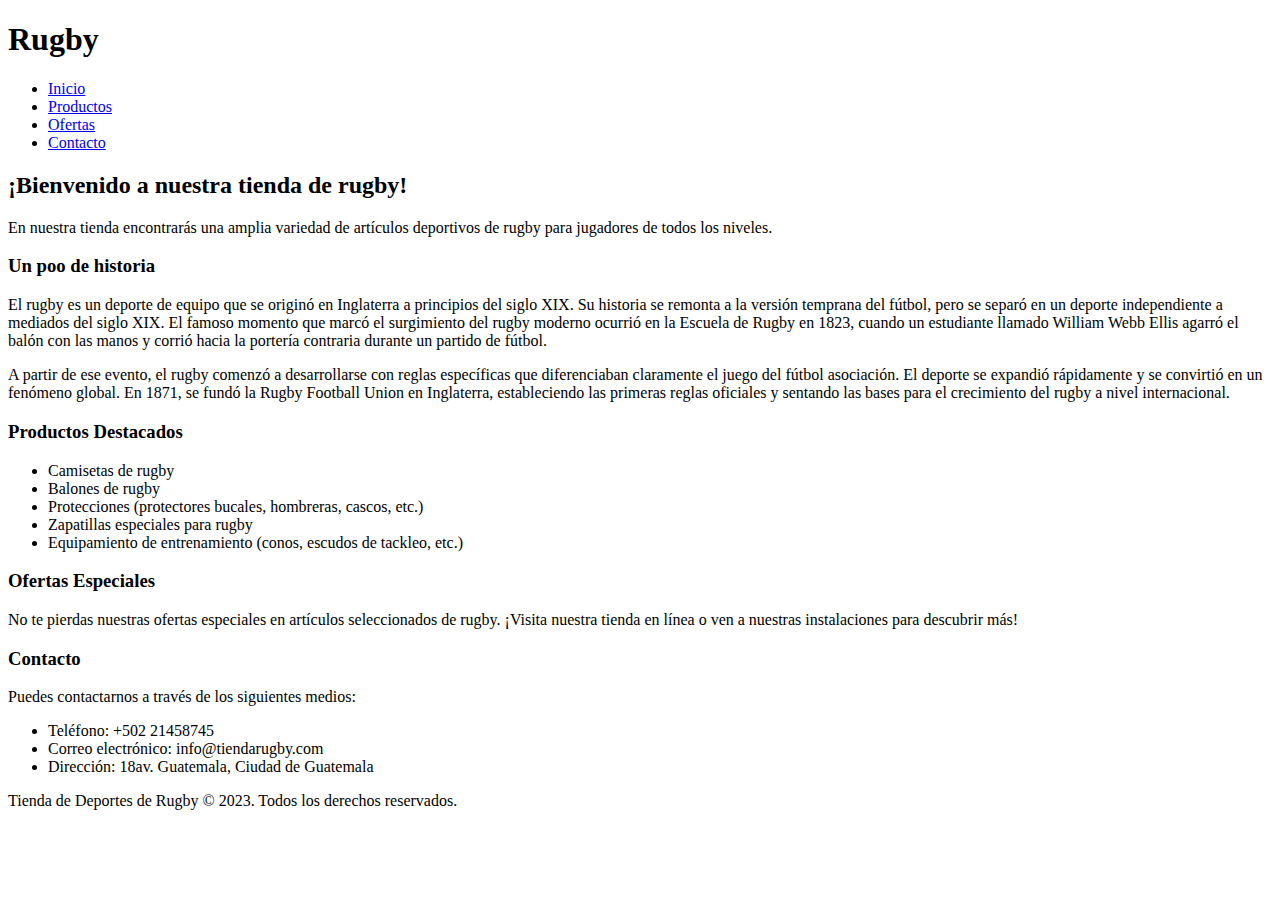
<file: index_omorales-2019282.html>
<!DOCTYPE html>
<html lang="es">
<head>
  <meta charset="UTF-8">
  <meta name="viewport" content="width=device-width, initial-scale=1.0">
  <title>Rugby</title>
</head>
<body>
  <header>
    <h1>Rugby</h1>
  </header>
  
  <nav>
    <ul>
      <li><a href="#inicio">Inicio</a></li>
      <li><a href="#productos">Productos</a></li>
      <li><a href="#ofertas">Ofertas</a></li>
      <li><a href="#contacto">Contacto</a></li>
    </ul>
  </nav>
  
  <main>
    <h2 id="inicio">¡Bienvenido a nuestra tienda de rugby!</h2>
    
    <p>En nuestra tienda encontrarás una amplia variedad de artículos deportivos de rugby para jugadores de todos los niveles.</p>
    
    <h3 id="historia">Un poo de historia</h3>
    
    <p>El rugby es un deporte de equipo que se originó en Inglaterra a principios del siglo XIX. Su historia se remonta a la versión temprana del fútbol, pero se separó en un deporte independiente a mediados del siglo XIX. El famoso momento que marcó el surgimiento del rugby moderno ocurrió en la Escuela de Rugby en 1823, cuando un estudiante llamado William Webb Ellis agarró el balón con las manos y corrió hacia la portería contraria durante un partido de fútbol.</p>
    
    <p>A partir de ese evento, el rugby comenzó a desarrollarse con reglas específicas que diferenciaban claramente el juego del fútbol asociación. El deporte se expandió rápidamente y se convirtió en un fenómeno global. En 1871, se fundó la Rugby Football Union en Inglaterra, estableciendo las primeras reglas oficiales y sentando las bases para el crecimiento del rugby a nivel internacional.</p>
    
    <h3 id="productos">Productos Destacados</h3>
    
    <ul>
      <li>Camisetas de rugby</li>
      <li>Balones de rugby</li>
      <li>Protecciones (protectores bucales, hombreras, cascos, etc.)</li>
      <li>Zapatillas especiales para rugby</li>
      <li>Equipamiento de entrenamiento (conos, escudos de tackleo, etc.)</li>
    </ul>
    
    <h3 id="ofertas">Ofertas Especiales</h3>
    
    <p>No te pierdas nuestras ofertas especiales en artículos seleccionados de rugby. ¡Visita nuestra tienda en línea o ven a nuestras instalaciones para descubrir más!</p>
    
    <h3 id="contacto">Contacto</h3>
    
    <p>Puedes contactarnos a través de los siguientes medios:</p>
    
    <ul>
      <li>Teléfono: +502 21458745</li>
      <li>Correo electrónico: info@tiendarugby.com</li>
      <li>Dirección: 18av. Guatemala, Ciudad de Guatemala</li>
    </ul>
  </main>
  <footer>
    <p>Tienda de Deportes de Rugby &copy; 2023. Todos los derechos reservados.</p>
  </footer>
</body>
</html>
</file>
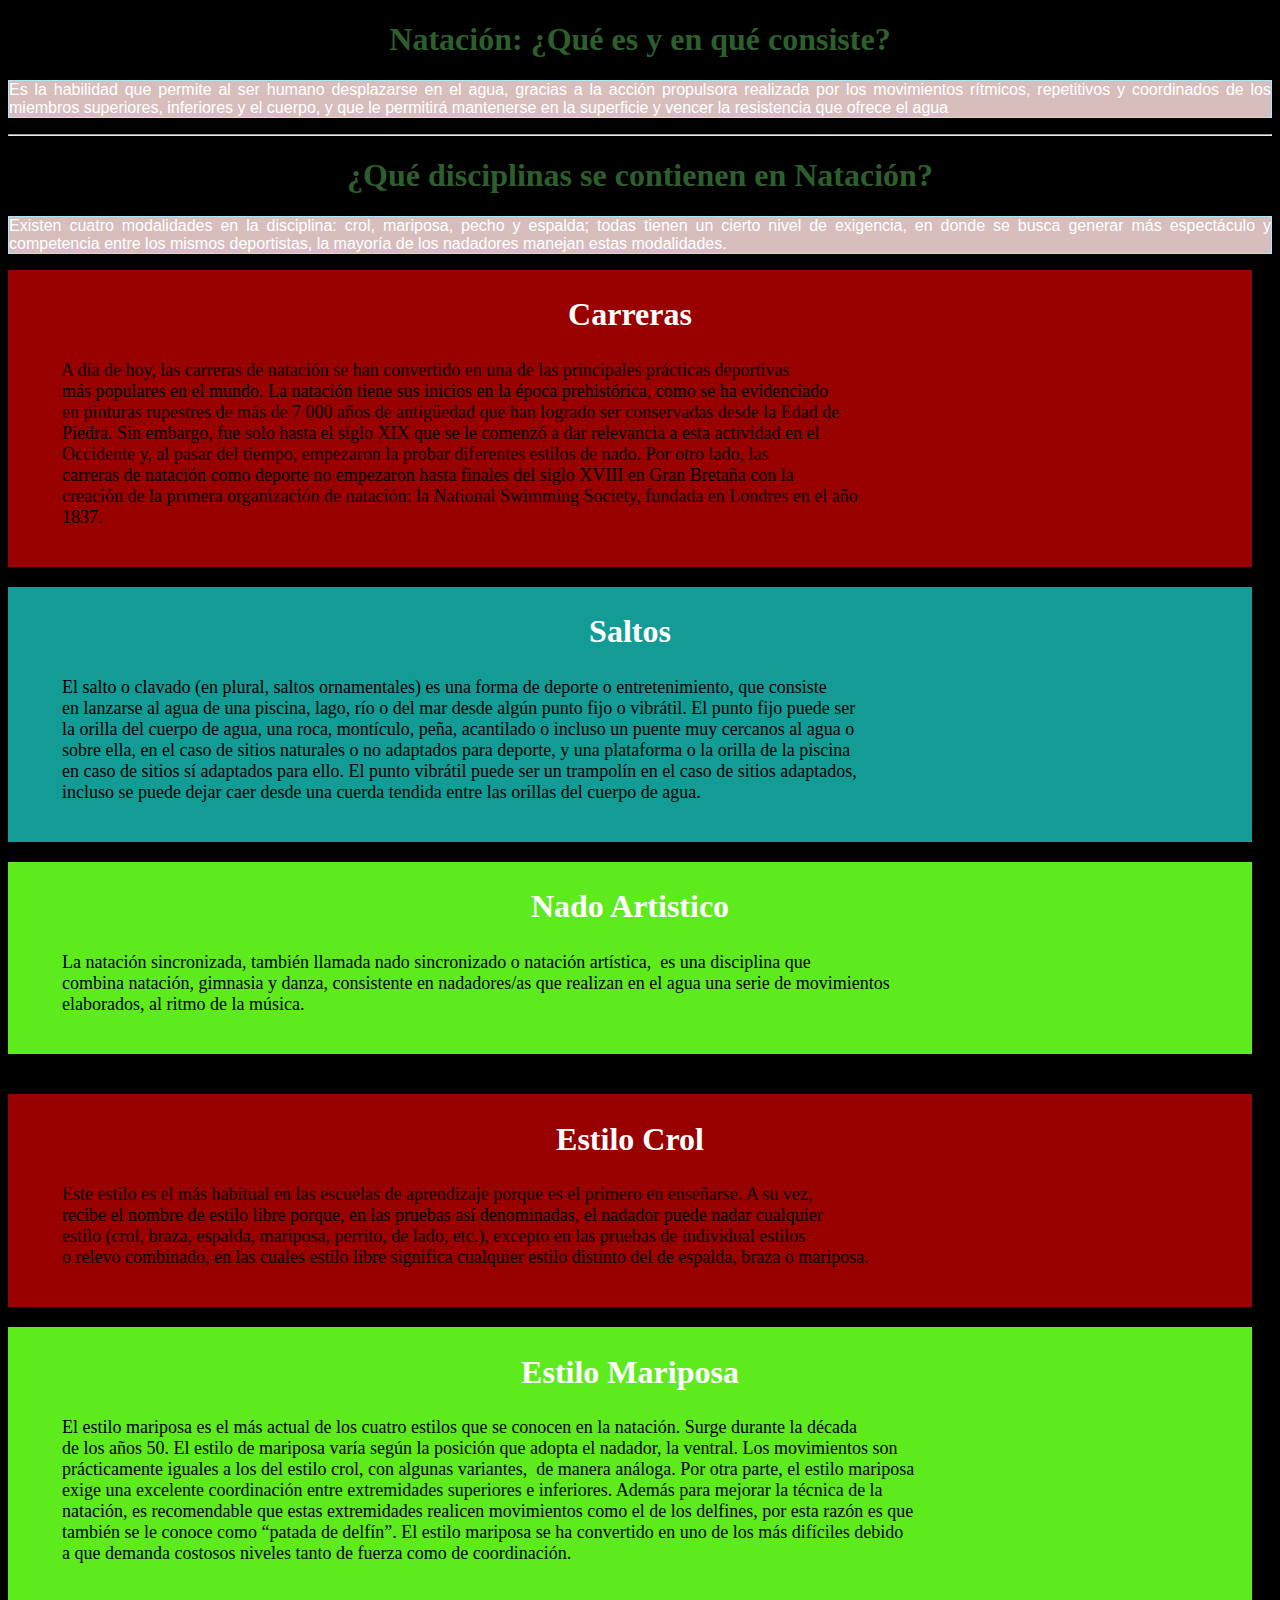
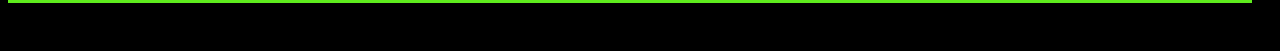
<file: Natacion.HTML>
<!DOCTYPE html>
<!--Creación del documento-->
<html lang="es">
  <!--Fijación del lenguaje a Español-->
  <!--Inicio de definición de estilos-->
  <style>
    body {
      background-color: #000000;
    }

    h1 {
      color: #2c5f2c;
      font-style: italic bold;
      font-family: "Times New Roman";
      font-size: xx-large;
      text-align: center;
    }

    h2 {
      color: #ffffff;
      font-style: italic bold;
      font-family: "Times New Roman";
      font-size: xx-large;
      text-align: center;
    }

    p {
      color: #ffffff;
      font-family: "Arial";
      font-size: medium;
      text-align: justify;
      border: 1px solid rgb(169, 231, 252);
    }

    .parrafoIntroduccion {
      background-color: #d8bdbd;
    }

    .contenedorContenido {
      display: flex;
      flex-wrap: wrap;
    }

    .filaDeContenido {
      display: flex;
      flex-wrap: wrap;
      justify-content: space-between;
      margin-bottom: 20px; /* Adjust the distance between rows */
    }

    .bloqueContenido {
      flex: 1 0 auto;
      margin-right: 20px;
      margin-bottom: 20px;
    }

    .textosDisciplinas {
      font-size: large;
      font-family: Comic Sans MS;
      text-align: justify;
    }
  </style>
  <!--Fin de definición de estilos-->
  <head>
    <!--Inicio del encabezado-->

    <title>Natación</title>
    <!--Definición del titulo-->
  </head>
  <!--Final del encabezado-->

  <body>
    <!--Inicio del cuerpo-->
    <h1>Natación: ¿Qué es y en qué consiste?</h1>

    <p class="parrafoIntroduccion">
      <!--Inicio de Párrafo-->
      Es la habilidad que permite al ser humano desplazarse en el agua, 
      gracias a la acción propulsora realizada por los movimientos rítmicos, 
      repetitivos y coordinados de los miembros superiores, inferiores y el 
      cuerpo, y que le permitirá mantenerse en la superficie y vencer la 
      resistencia que ofrece el agua
    </p>
    <!--Final de Párrafo-->
    <hr />
    <h1>¿Qué disciplinas se contienen en Natación?</h1>
    <p class="parrafoIntroduccion">
      <!--Inicio de Párrafo-->
      Existen cuatro modalidades en la disciplina: crol, mariposa, pecho y espalda; 
      todas tienen un cierto nivel de exigencia, en donde se busca generar más espectáculo y 
      competencia entre los mismos deportistas, la mayoría de los nadadores manejan estas modalidades.
    </p>
    <!--Final de Párrafo-->
    <div class="contenedorContenido">
      <div class="filaDeContenido">
        <div class="bloqueContenido" style="background-color: #990000">
          <h2>Carreras</h2>
          <pre class="textosDisciplinas">
            A día de hoy, las carreras de natación se han convertido en una de las principales prácticas deportivas 
            más populares en el mundo. La natación tiene sus inicios en la época prehistórica, como se ha evidenciado 
            en pinturas rupestres de más de 7 000 años de antigüedad que han logrado ser conservadas desde la Edad de 
            Piedra. Sin embargo, fue solo hasta el siglo XIX que se le comenzó a dar relevancia a esta actividad en el 
            Occidente y, al pasar del tiempo, empezaron la probar diferentes estilos de nado. Por otro lado, las 
            carreras de natación como deporte no empezaron hasta finales del siglo XVIII en Gran Bretaña con la 
            creación de la primera organización de natación: la National Swimming Society, fundada en Londres en el año 
            1837.
        </div>
        <div class="bloqueContenido" style="background-color: #129c95">
          <h2>Saltos</h2>
          <pre class="textosDisciplinas">
            El salto o clavado (en plural, saltos ornamentales) es una forma de deporte o entretenimiento, que consiste 
            en lanzarse al agua de una piscina, lago, río o del mar desde algún punto fijo o vibrátil. El punto fijo puede ser 
            la orilla del cuerpo de agua, una roca, montículo, peña, acantilado o incluso un puente muy cercanos al agua o 
            sobre ella, en el caso de sitios naturales o no adaptados para deporte, y una plataforma o la orilla de la piscina 
            en caso de sitios sí adaptados para ello. El punto vibrátil puede ser un trampolín en el caso de sitios adaptados, 
            incluso se puede dejar caer desde una cuerda tendida entre las orillas del cuerpo de agua.
          </pre>
        </div>
        <div class="bloqueContenido" style="background-color: #5eeb1d">
          <h2>Nado Artistico</h2>
          <pre class="textosDisciplinas">
            La natación sincronizada, también llamada nado sincronizado​ o natación artística, ​ es una disciplina que 
            combina natación, gimnasia y danza, consistente en nadadores/as que realizan en el agua una serie de movimientos 
            elaborados, al ritmo de la música.
        </div>
      </div>
      <div class="filaDeContenido">
        <div class="bloqueContenido" style="background-color: #990000">
          <h2>Estilo Crol</h2>
          <pre class="textosDisciplinas">
            Este estilo es el más habitual en las escuelas de aprendizaje porque es el primero en enseñarse. A su vez, 
            recibe el nombre de estilo libre porque, en las pruebas así denominadas, el nadador puede nadar cualquier 
            estilo (crol, braza, espalda, mariposa, perrito, de lado, etc.), excepto en las pruebas de individual estilos
            o relevo combinado, en las cuales estilo libre significa cualquier estilo distinto del de espalda, braza o mariposa.          
            </pre>
        </div>
        <div class="bloqueContenido" style="background-color: #5eeb1d">
          <h2>Estilo Mariposa</h2>
          <pre class="textosDisciplinas">
            El estilo mariposa es el más actual de los cuatro estilos que se conocen en la natación. Surge durante la década 
            de los años 50. El estilo de mariposa varía según la posición que adopta el nadador, la ventral. Los movimientos son 
            prácticamente iguales a los del estilo crol, con algunas variantes,  de manera análoga. Por otra parte, el estilo mariposa 
            exige una excelente coordinación entre extremidades superiores e inferiores. Además para mejorar la técnica de la 
            natación, es recomendable que estas extremidades realicen movimientos como el de los delfines, por esta razón es que 
            también se le conoce como “patada de delfín”. El estilo mariposa se ha convertido en uno de los más difíciles debido 
            a que demanda costosos niveles tanto de fuerza como de coordinación.
          </pre>
        </div>
      </div>
    </div>
  </body>
  <!--Fin del cuerpo-->
</html>
</file>
<file: style.css>
body {
    font-family: Arial, Helvetica, sans-serif;
}

h1 {
    text-align: center;
}

img {
    display: block;
    margin: 0 auto;
    max-width: 100%;
}

footer{
    
    padding: 60px 0 30px 0;
    margin: auto;
    overflow: hidden;
}
.contenedor-footer {
    display: flex;
    width: 90%;
    justify-content: space-evenly;
    margin: auto;
    padding-bottom: 50px;
    border-bottom: 1px solid #ccc;
}

.content-foo {
    text-align: center;
}

.content-foo h4 {
    color: #f2f2f2;
    border-bottom: 3px solid #af20d3;
    padding-bottom: 5px;
    margin-bottom: 10px;
}

.titulo-final{
    text-align: center;
    font-size: 24px;
    margin: 20px 0 0 0;
    color: #9e9797;
}
</file>
<file: ccs/Estilos.css>
*{
    margin:0;
    padding:0;
    box-sizing: border-box;
}

body{
     font-family: 'open sans';   
}

.contenedor{
    padding: 60px 0;
    width: 90%;
    max-width: 1000px;
    margin: auto;
    overflow: hidden;
}

.titulo{
    color: #642a73;
    font-size: 30px;
    text-align: center;
    margin-bottom: 60px;
}

header{
    width: 100%;
    height: 600px;
    background: #bc4e9c;  
    /* fallback for old browsers */
    background: -webkit-linear-gradient(to right, hsla(340, 95%, 50%, 0.459), hsla(317, 45%, 52%, 0.61)), url(../img/paisa.png);  
    /* Chrome 10-25, Safari 5.1-6 */
    background: linear-gradient(to right, hsla(340, 95%, 50%, 0.459), hsla(317, 45%, 52%, 0.61)), url(../img/paisa.png); 
    /* W3C, IE 10+/ Edge, Firefox 16+, Chrome 26+, Opera 12+, Safari 7+ */
    background-size: cover;
    background-attachment: fixed;
    position: relative; 
}

nav{
    text-align: right;
    padding: 30px 50px 0 0;
}

nav > a{
    color: #fff;
    font-weight: 300;
    text-decoration: none;
    margin-right: 10px;
}

nav > a:hover{
    text-decoration: underline;
}

header .textos-header{
    display: flex;
    height: 430px;
    width: 100%;
    align-items: center;
    justify-content: center;
    flex-direction: column;
    text-align: center;
}

.textos-header h1{
    font-size: 50px;
    color: #fff;
}

.textos-header h2{
    font-size: 30px;
    font-weight: 300;
    color: #fff;
}

.wave{
    position: absolute;
    bottom: 0;
    width: 100%;
}

.contenedor-sobre-nosotros{
    display: flex;
    justify-content: space-evenly;
}

.imagen-about-us{
    width: 40%;
}

.sobre-nosotros .contenido-textos{
    width: 40%;
}

.contenido-textos h3{
    margin-bottom: 15px;
}

.contenido-textos h3 span{
    background: #4d0686;  
    color: #fff;  
    border-radius: 50%;
    display: inline-block;
    text-align: center;
    width: 30px;
    height: 30px;
    padding: 2px;
    box-shadow: 0 0 6px 0 rgba(0, 0, 0, .5);
    margin-right: 5px;
}

.contenido-textos p{
    padding: 0px 0px 30px 15px;
    font-weight: 300;
    text-align: justify;
}

.portafolio{
    background: #f2f2f2;
}

.galeria-port{
    display: flex;
    justify-content: space-evenly;
    flex-wrap: wrap;
}

.imagen-port{
    width: 24%;
    margin-bottom: 10px;
    height: 200px;
    overflow: hidden;
    position: relative;
    cursor: pointer;
    box-shadow: 0 0 6px 0 rgba(0, 0, 0, .5);
}

.imagen-port > img{
    width: 100%;
    height: 100%;
    object-fit: conver;
    display: block;
}

.hover-galeria{
    position: absolute;
    width: 100%;
    height: 100%;
    top: 0;
    transform: scale(0); 
    background: hsla(237, 91%, 27%, 0.7);
    transition: transform .5s;
    display: flex;
    justify-content: center;
    align-items: center;
    flex-direction: column;
}

.hover-galeria img{
    width: 50px;
}

.hover-galeria p{
        color: #fff;
}

.imagen-port:hover .hover-galeria{
    transform: scale(1);
}

.cards{
    display: flex;
    justify-content: space-evenly;
}

.cards .card{
    background: #4d0686;
    display: flex;
    width:  46%;
    height: 200px;
    align-items: center;
    justify-content: space-evenly;
    border-radius: 0 0 6px 0 rgba(0, 0, 0, 0.6);
}

.cards .card img{
    width: 100px;
    height: 100px;
    object-fit: cover;
    border: 3px solid #fff;
    border-radius: 50%;
    display: block;
}

.cards .card > .contenido-texto-card{
    width: 60%;
    color: #fff;
}

.cards .card > .contenido-texto-card p{
    font-weight: 300;
    padding-top: 5px;
}

.about-services{
    background: #f2f2f2;
    padding-bottom: 30px;
}

.servicio-cont{
    display: flex;
    justify-content: space-between;
    align-items: center;
}

.servicio-ind{
    width: 28%;
    text-align: center;
}

.servicio-ind img{
    width: 90%;
}

.servicio-ind h3{
    margin: 10px 0;
}

.servicio-ind p{
    font-weight: 300;
    text-align: justify;
}

footer{
    background: #414141;
    padding: 60px 0 30px 0;
    margin: auto;
    overflow: hidden;
}

.contenedor-footer{
    display: flex;
    width: 90%;
    justify-content: space-evenly;
    margin: auto;
    padding-bottom: 50px;
    border-bottom: 1px solid #ccc;
}

.content-foo{
    text-align: center;
}

.content-foo h4{
    color: #f2f2f2;
    border-bottom: 3px solid #af20d3;
    padding-bottom: 5px;
    margin-bottom: 10px;
}

.content-foo p{
    color: #ccc;
}

.titulo-final{
    text-align: center;
    font-size: 24px;
    margin: 20px 0 0 0;
    color: #9e9797;
}
</file>
